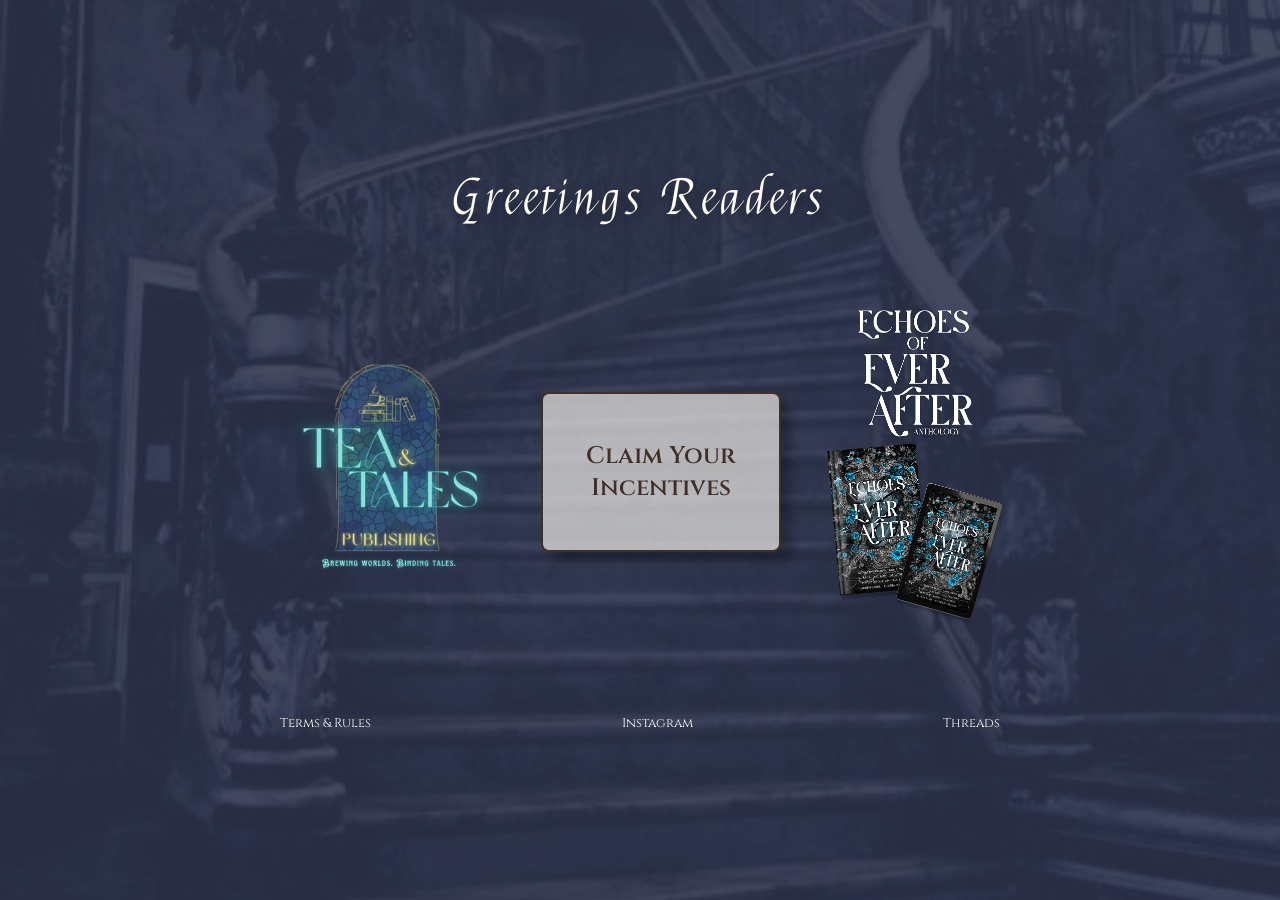
<file: index.html>
<!DOCTYPE html>
<html lang="en">
<head>
    <meta charset="UTF-8">
    <meta name="viewport" content="width=device-width, initial-scale=1.0">
    <title>Echos Of Ever After</title>
    <link rel="stylesheet" href="style.css">
</head>
<body>
    <div id="Hero">
        <div id="HeroContainer">
            <h1>Greetings Readers</h1>
            <div id="HeroContent">
                <div>
                    <img src="assets/TeaAndTalesPublishing_Logo_Small.png" alt="Tea and Tales Publishing Logo" id="HeroLogo">
                </div>
                <a href="claim.html">
                    <button id="HeroButton">Claim Your <br> Incentives</button>
                </a>
                <div >
                    <img src="assets/Anthology_Large.png" alt="Anthology Image" id="AnthologyImage">
                </div>
            </div>
             <footer>
                <a href="terms.html" class="footer-link">Terms & Rules</a>
                <a href="https://www.instagram.com/teaandtalespress/?hl=en" target="_blank" class="footer-link"> Instagram </a>
                <a href="https://www.threads.com/@teaandtalespress?xmt=AQG0N_hIr6x1n6Q6CslLn6mn8att1NvJhS5TFom6jM3ZGy0" target="_blank"> Threads </a>
            </footer>
        </div>
    </div>
</body>
</html>
</file>
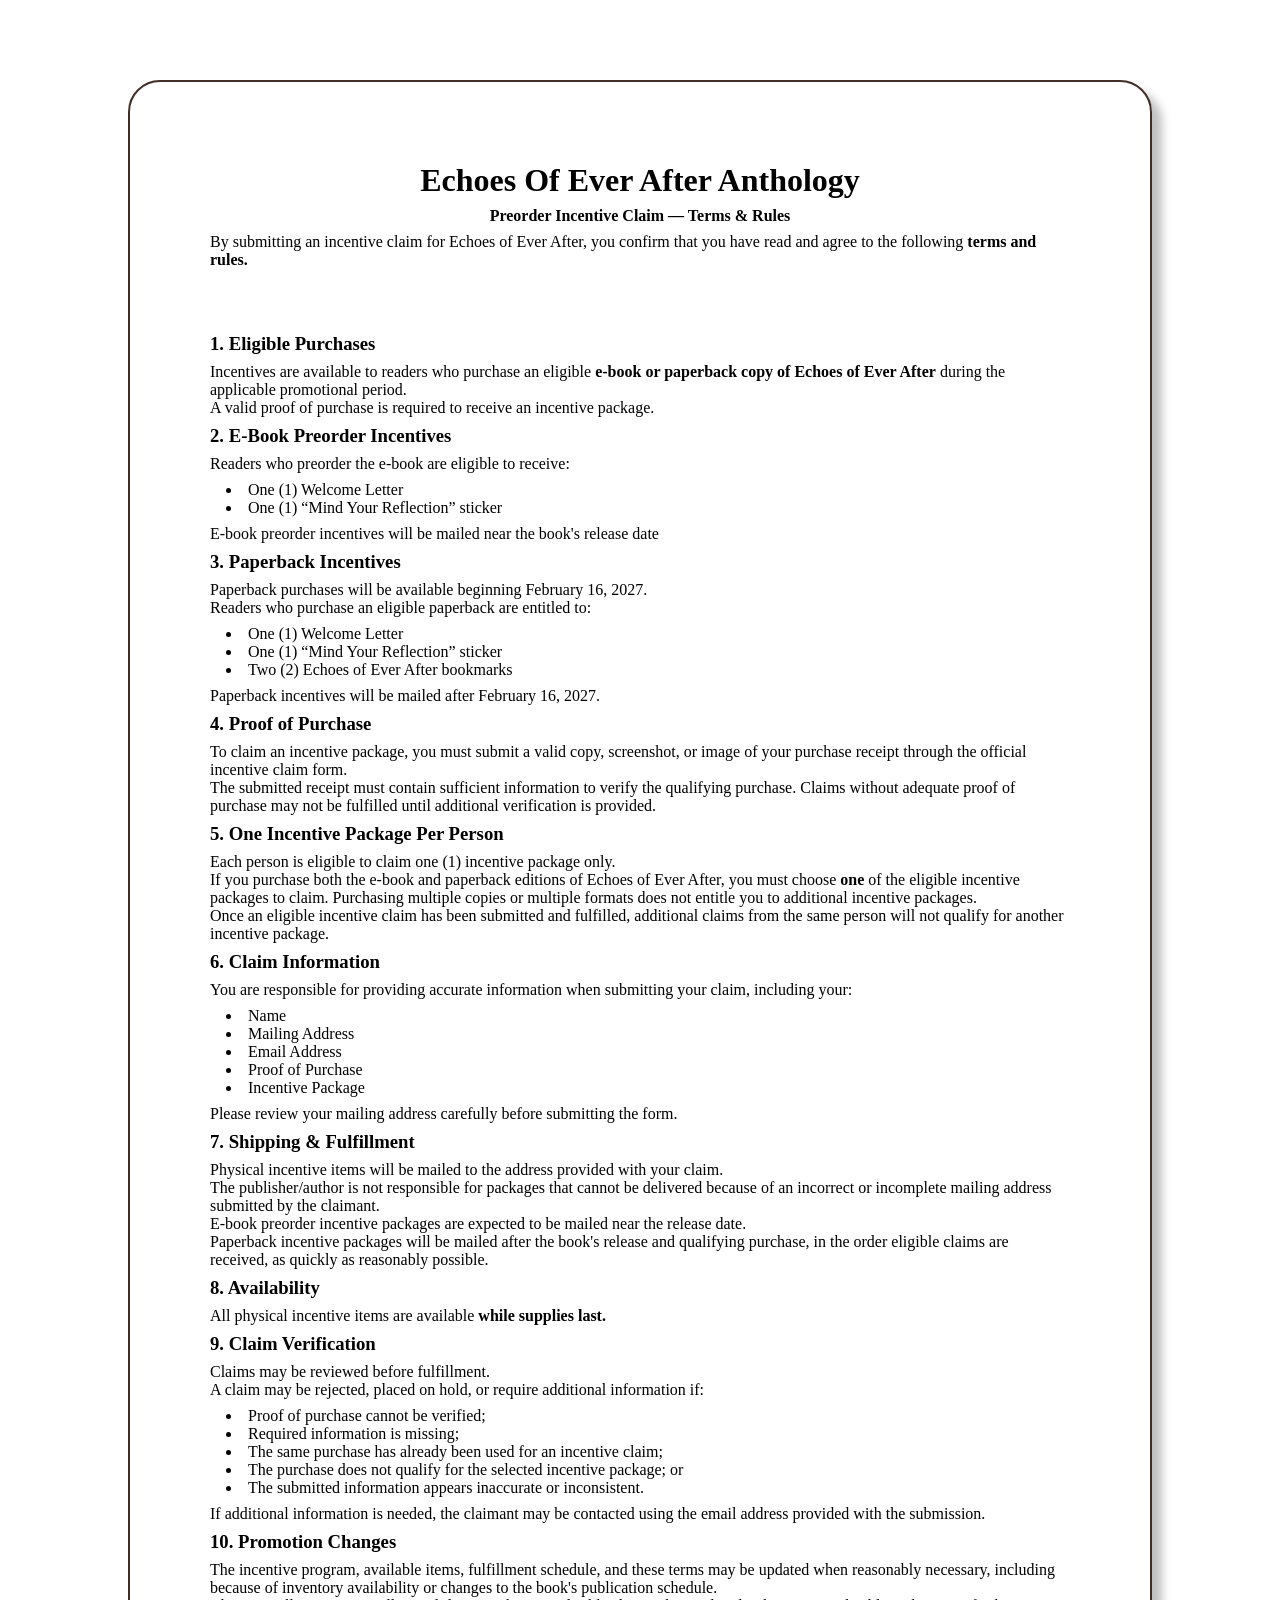
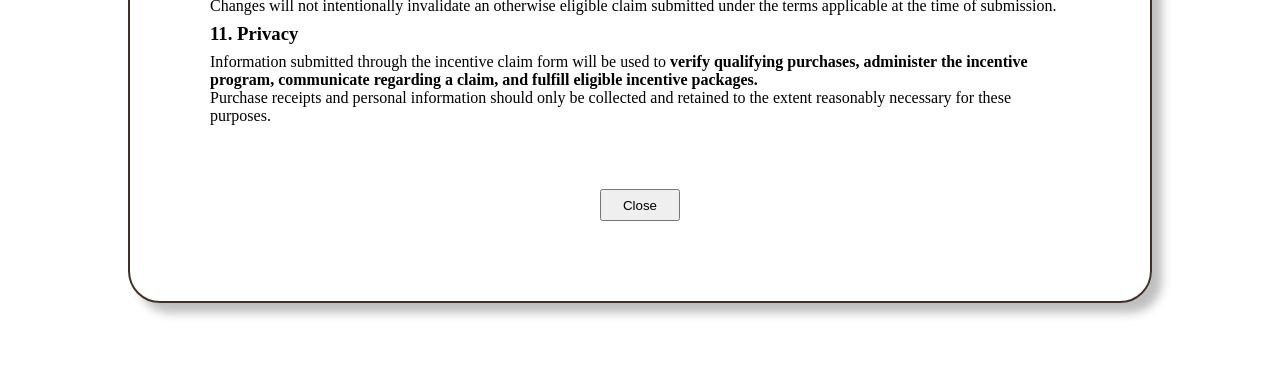
<file: terms.html>
<!DOCTYPE html>
<html lang="en">
<head>
    <meta charset="UTF-8">
    <meta name="viewport" content="width=device-width, initial-scale=1.0">
    <title>Preorder Incentive Claim — Terms & Rules</title>
    <link rel="stylesheet" href="terms.css">
</head>
<body>
    <div id="Hero">
        <header>
            <h1>Echoes Of Ever After Anthology</h1>
            <h4>Preorder Incentive Claim — Terms & Rules</h4>
            <p>By submitting an incentive claim for Echoes of Ever After, you confirm that you have read and agree to the following <strong>terms and rules.</strong></p>
        </header>
        <div id="HeroContainer">
            <h3>1. Eligible Purchases</h3>
            <p>Incentives are available to readers who purchase an eligible <strong>e-book or paperback copy of Echoes of Ever After</strong> during the applicable promotional period. <br> A valid proof of purchase is required to receive an incentive package.</p>
            <h3>2. E-Book Preorder Incentives</h3>
            <p>Readers who preorder the e-book are eligible to receive:</p>
            <ul>
                <li>One (1) Welcome Letter</li>
                <li>One (1) “Mind Your Reflection” sticker</li>
            </ul>
            <p>E-book preorder incentives will be mailed near the book's release date</p>
            <h3>3. Paperback Incentives</h3>
            <p>Paperback purchases will be available beginning February 16, 2027. <br>Readers who purchase an eligible paperback are entitled to: </p>
            <ul>
                <li>One (1) Welcome Letter</li>
                <li>One (1) “Mind Your Reflection” sticker</li>
                <li>Two (2) Echoes of Ever After bookmarks</li>
            </ul>
            <p>Paperback incentives will be mailed after February 16, 2027.</p>
            <h3>4. Proof of Purchase</h3>
            <p>To claim an incentive package, you must submit a valid copy, screenshot, or image of your purchase receipt through the official incentive claim form. <br>The submitted receipt must contain sufficient information to verify the qualifying purchase. Claims without adequate proof of purchase may not be fulfilled until additional verification is provided.</p>
            <h3>5. One Incentive Package Per Person</h3>
            <p>Each person is eligible to claim one (1) incentive package only. <br> If you purchase both the e-book and paperback editions of Echoes of Ever After, you must choose <strong>one</strong> of the eligible incentive packages to claim. Purchasing multiple copies or multiple formats does not entitle you to additional incentive packages. <br>Once an eligible incentive claim has been submitted and fulfilled, additional claims from the same person will not qualify for another incentive package. </p>
            <h3>6. Claim Information</h3>
            <p>You are responsible for providing accurate information when submitting your claim, including your:</p>
            <ul>
                <li>Name</li>
                <li>Mailing Address</li>
                <li>Email Address</li>
                <li>Proof of Purchase</li>
                <li>Incentive Package</li>
            </ul>
            <p>Please review your mailing address carefully before submitting the form.</p>
            <h3>7. Shipping & Fulfillment</h3>
            <p>Physical incentive items will be mailed to the address provided with your claim. <br>The publisher/author is not responsible for packages that cannot be delivered because of an incorrect or incomplete mailing address submitted by the claimant. <br> E-book preorder incentive packages are expected to be mailed near the release date. <br> Paperback incentive packages will be mailed after the book's release and qualifying purchase, in the order eligible claims are received, as quickly as reasonably possible. </p>
            <h3>8. Availability</h3>
            <p>All physical incentive items are available <strong>while supplies last.</strong></p>
            <h3>9. Claim Verification</h3>
            <p>Claims may be reviewed before fulfillment. <br>A claim may be rejected, placed on hold, or require additional information if:</p>
            <ul>
                <li>Proof of purchase cannot be verified;</li>
                <li>Required information is missing;</li>
                <li>The same purchase has already been used for an incentive claim;</li>
                <li>The purchase does not qualify for the selected incentive package; or</li>
                <li>The submitted information appears inaccurate or inconsistent.</li>
            </ul>
            <p>If additional information is needed, the claimant may be contacted using the email address provided with the submission.</p>
            <h3>10. Promotion Changes</h3>
            <p>The incentive program, available items, fulfillment schedule, and these terms may be updated when reasonably necessary, including because of inventory availability or changes to the book's publication schedule. <br> Changes will not intentionally invalidate an otherwise eligible claim submitted under the terms applicable at the time of submission. </p>
            <h3>11. Privacy</h3>
            <p>Information submitted through the incentive claim form will be used to <strong>verify qualifying purchases, administer the incentive program, communicate regarding a claim, and fulfill eligible incentive packages.</strong> <br> Purchase receipts and personal information should only be collected and retained to the extent reasonably necessary for these purposes. </p>
        </div>
        <a href="index.html">
            <button>Close</button>
        </a>
    </div>
</body>
</html>
</file>
<file: style.css>
@import url('https://fonts.googleapis.com/css2?family=Felipa&family=Geist:ital,wght@0,100..900;1,100..900&family=Poppins:ital,wght@0,100;0,200;0,300;0,400;0,500;0,600;0,700;0,800;0,900;1,100;1,200;1,300;1,400;1,500;1,600;1,700;1,800;1,900&display=swap');
@import url('https://fonts.googleapis.com/css2?family=Cinzel:wght@400..900&family=Felipa&family=Geist:ital,wght@0,100..900;1,100..900&family=Poppins:ital,wght@0,100;0,200;0,300;0,400;0,500;0,600;0,700;0,800;0,900;1,100;1,200;1,300;1,400;1,500;1,600;1,700;1,800;1,900&display=swap');

/* 
Global Styles
- Decorative font: Felipa
- Functional font: Cinzel

Color Palette:
- Primary color: #2d334c (dark gray blue)
- Secondary color: #fffcf4 (light cream)
- Accent color: #412f26 (dark gray brown)
- Accent color: #2c86f2 (vivid blue)

*/

* {
    margin: 0;
    padding: 0;
    box-sizing: border-box;
    text-decoration: none;
    font-family: 'Cinzel', serif;
}

a{
    text-decoration: none;
    color:#fffcf4;
    font-size: 0.8rem;
}

body{
    background-color: #2d334c;
}

#Hero {
    background-image: url("assets/Background_Small.png");
    height: 100vh;
    background-size: cover;
    background-position: center;
    display: flex;
    justify-content: center;
    align-items: center;
}

h1{
    font-family: 'Felipa', cursive;
    font-size: 3rem;
    color: #fffcf4;
    letter-spacing: 0.3rem;
    font-weight: 200;
    margin-top: 10rem;
    text-align: center;
    text-shadow: 5px 5px 8px rgba(0, 0, 0, 0.25);
}

#HeroContainer{
    width: 75%;
    display: flex;
    flex-direction: column;
    align-items: center;
    justify-content: center;
    margin-top: 1rem;
    margin-bottom: 1rem;
    row-gap: 2rem;
}

#HeroContent{
    display: flex;
    flex-direction: column;
    align-items: center;
    height:50%;
    width:80%;
    row-gap: 3rem;
}

#HeroButton{
    width: 10rem;
    height: 5rem;
    background-color: #fffcf4a4;
    color: #412f26;
    font-size: 1rem;
    font-weight: 600;
    line-height: 2rem;
    border-radius: 0.5rem;
    border: 2px solid #412f26;
    box-shadow: 10px 10px 10px rgba(0, 0, 0, 0.25);
    cursor: pointer;
}

#HeroLogo{
    width: 10rem;
}

#AnthologyImage{
    height: 15rem;
    object-fit: cover;
}


footer{
    width: 75%;
    display: flex;
    flex-direction: column;
    justify-content: space-between;
    align-items: center;
    row-gap: 0.5rem;
    margin-bottom: 2rem;
}


@media (min-width: 481px) {
    h1{
        margin-top:2rem;
    }
    #HeroContainer{
        row-gap: 10rem;
    }
    #HeroContent{
        width:100%;
        flex-direction: row;
        justify-content:center;
        column-gap:2rem;
    }

    footer{
        flex-direction: row;
        justify-content: space-between;
        align-items: center;
    }
}

@media (min-width: 769px) {
    a:hover{
        text-decoration: underline;
        text-underline-offset: 0.2rem;
        transition: all 0.3s ease-in-out;
    }

    #Hero {
        background-image: url("assets/Background_Large.png");
        height: 100vh;
        background-size: cover;
        background-position: center;
    }

     #HeroContainer{
        row-gap: 5rem;
    }

    #HeroContent{
        width:80%;
    }

    #HeroButton{
        width: 15rem;
        height: 10rem;
        font-size: 1.5rem;
    }
    #HeroButton:hover{
        font-size:1.6rem;
        transition: all 0.3s ease-in-out;
    }
    #HeroContent{
        width:80%;
    }
    #HeroLogo{
    width: 15rem;
    }

    #AnthologyImage{
        height: 20rem;
        object-fit: cover;
    }
}
</file>
<file: terms.css>
*{
    margin: 0;
    padding: 0;
    box-sizing: border-box;
}

/* Desktop Styles */

body{
    display: flex;
    justify-content: center;
    align-items: center;
}

#Hero{
    width: 80%;
    margin-top: 5rem;
    margin-bottom: 5rem;
    padding: 5rem;
    border: 2px solid #412f26;
    border-radius: 2rem;
    box-shadow: 10px 10px 10px rgba(0, 0, 0, 0.25);
    display: flex;
    flex-direction: column;
    align-items: center;
    row-gap: 4rem;
}

header{
    display: flex;
    flex-direction: column;
    align-items: center;
    row-gap: 0.5rem;
}

#HeroContainer{
    width: 100%;
    display: flex;
    flex-direction: column;
    row-gap: 0.5rem;
}

li{
    list-style-position: inside;
    padding-left: 1rem;
}

button{
    width: 5rem;
    height: 2rem;
    cursor: pointer;
}

/* Tablet and Small Laptops */

@media (max-width: 768px) {
    body{
        margin-top: 1rem;
        margin-bottom: 1rem;
        font-size: 1rem;
    }

    #Hero{
        width: 90%;
        padding: 1rem;
        row-gap: 2rem;
    }

    #HeroContainer{
        row-gap: 0.8rem;
    }
}

/* Mobile Devices */

@media (max-width: 480px) {
    body{
        font-size: 0.8rem;
    }

    #Hero{
        width: 95%;
        padding: 1rem;
        row-gap: 1rem;
        margin-top: 0.5rem;
    }

    #HeroContainer{
        row-gap: 0.2rem;
    }
}
</file>
